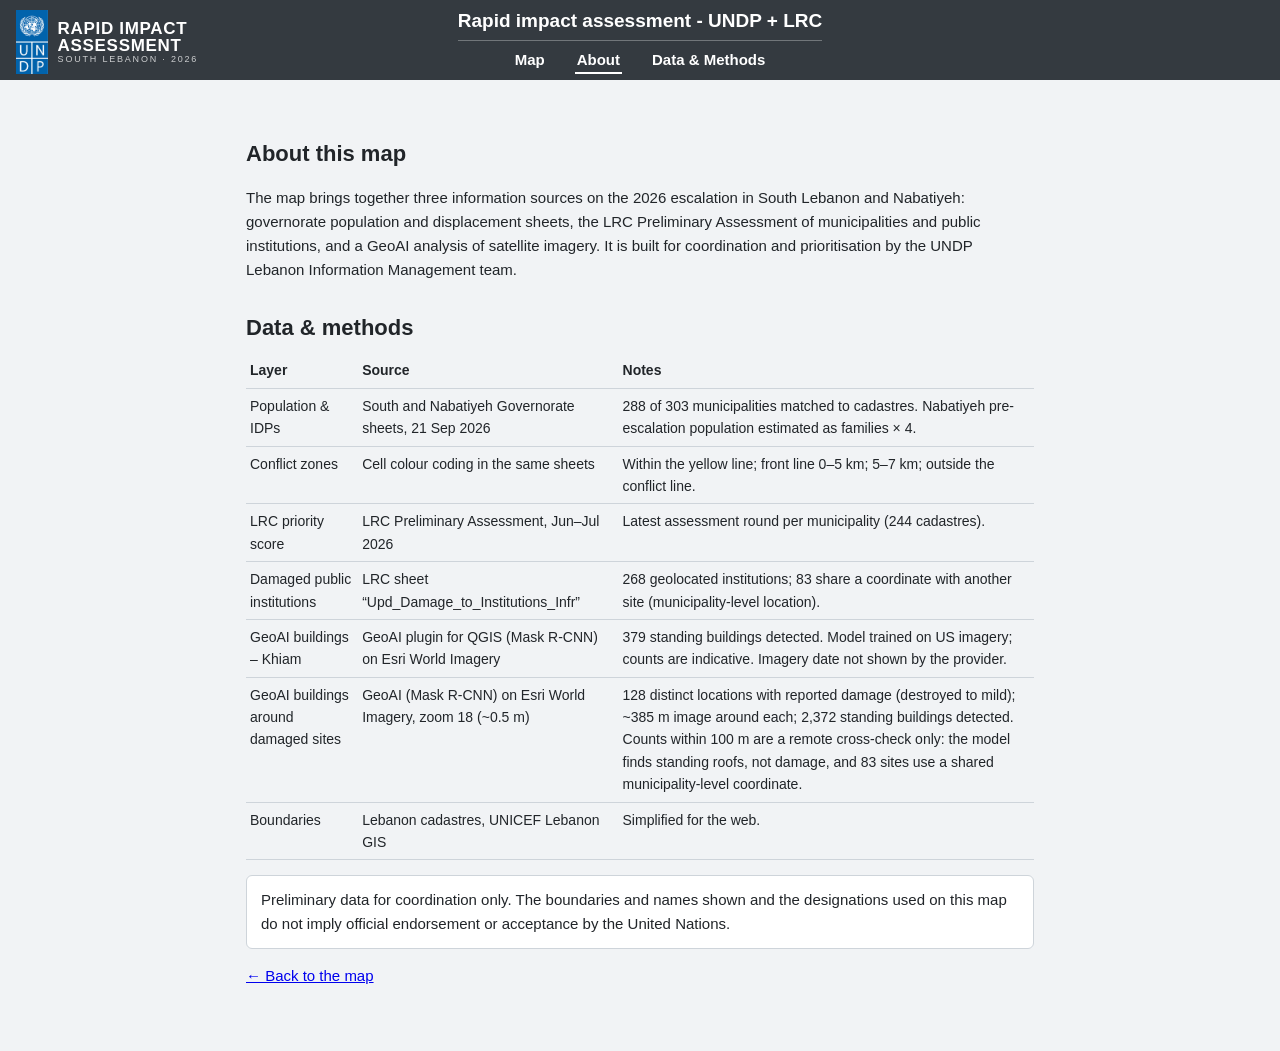
<file: about.html>
<!DOCTYPE html>
<html lang="en">
<head>
<meta charset="utf-8">
<meta name="viewport" content="width=device-width, initial-scale=1, viewport-fit=cover">
<title>About – Rapid impact assessment - UNDP + LRC</title>
<link rel="stylesheet" href="style.css?v=6">
<style>
  body { display: block; }
  .page { max-width: 820px; margin: 0 auto; padding: 28px max(16px, env(safe-area-inset-right, 0px)) 48px max(16px, env(safe-area-inset-left, 0px)); line-height: 1.6; }
  .page h2 { font-size: 22px; margin: 28px 0 8px; }
  .page table { width: 100%; border-collapse: collapse; font-size: 14px; }
  .page td, .page th { border-bottom: 1px solid var(--line); padding: 6px 4px; text-align: left; vertical-align: top; }
  .page .note { background: var(--card); border: 1px solid var(--line); border-radius: 6px; padding: 12px 14px; }
</style>
</head>
<body>
<header class="topbar">
  <div class="brand"><img class="org-logo" src="undp-logo.png" alt="UNDP" width="32" height="64" style="height:64px;width:auto">
    <div class="brand-text"><strong>RAPID IMPACT</strong><strong>ASSESSMENT</strong><small>SOUTH LEBANON · 2026</small></div></div>
  <div class="title-block"><h1>Rapid impact assessment - UNDP + LRC</h1>
    <nav class="nav"><a href="index.html">Map</a><a href="about.html" class="active">About</a><a href="#data">Data &amp; Methods</a></nav></div>
  <div class="top-right"></div>
</header>
<main class="page">
  <h2>About this map</h2>
  <p>The map brings together three information sources on the 2026 escalation in South Lebanon and Nabatiyeh: governorate population and displacement sheets, the LRC Preliminary Assessment of municipalities and public institutions, and a GeoAI analysis of satellite imagery. It is built for coordination and prioritisation by the UNDP Lebanon Information Management team.</p>

  <h2 id="data">Data &amp; methods</h2>
  <table>
    <tr><th>Layer</th><th>Source</th><th>Notes</th></tr>
    <tr><td>Population &amp; IDPs</td><td>South and Nabatiyeh Governorate sheets, 21 Sep 2026</td><td>288 of 303 municipalities matched to cadastres. Nabatiyeh pre-escalation population estimated as families × 4.</td></tr>
    <tr><td>Conflict zones</td><td>Cell colour coding in the same sheets</td><td>Within the yellow line; front line 0–5 km; 5–7 km; outside the conflict line.</td></tr>
    <tr><td>LRC priority score</td><td>LRC Preliminary Assessment, Jun–Jul 2026</td><td>Latest assessment round per municipality (244 cadastres).</td></tr>
    <tr><td>Damaged public institutions</td><td>LRC sheet “Upd_Damage_to_Institutions_Infr”</td><td>268 geolocated institutions; 83 share a coordinate with another site (municipality-level location).</td></tr>
    <tr><td>GeoAI buildings – Khiam</td><td>GeoAI plugin for QGIS (Mask R-CNN) on Esri World Imagery</td><td>379 standing buildings detected. Model trained on US imagery; counts are indicative. Imagery date not shown by the provider.</td></tr>
    <tr><td>GeoAI buildings around damaged sites</td><td>GeoAI (Mask R-CNN) on Esri World Imagery, zoom 18 (~0.5 m)</td><td>128 distinct locations with reported damage (destroyed to mild); ~385 m image around each; 2,372 standing buildings detected. Counts within 100 m are a remote cross-check only: the model finds standing roofs, not damage, and 83 sites use a shared municipality-level coordinate.</td></tr>
    <tr><td>Boundaries</td><td>Lebanon cadastres, UNICEF Lebanon GIS</td><td>Simplified for the web.</td></tr>
  </table>
  <p class="note">Preliminary data for coordination only. The boundaries and names shown and the designations used on this map do not imply official endorsement or acceptance by the United Nations.</p>
  <p><a href="index.html">← Back to the map</a></p>
</main>
</body>
</html>
</file>
<file: style.css>
/* Three-panel map app (controls | map | info), modelled on the Tensions Monitoring System layout */
:root {
  --bar: #343a40; --bar-fg: #ffffff;
  --bg: #f1f3f5; --panel: #e9ecef; --card: #ffffff; --line: #ced4da;
  --fg: #212529; --dim: #6c757d;
  --green: #28a745; --green-dk: #1e7e34; --grey-head: #6c757d;
  --blue: #1a73e8; --accent-soft: #e8f0fe;
  --font: Calibri, "Segoe UI", Carlito, Arial, sans-serif;
  color-scheme: light;
}
:root[data-theme="dark"] {
  --bar: #15191d; --bar-fg: #f1f3f5;
  --bg: #1d2226; --panel: #23292e; --card: #2c3338; --line: #3b444b;
  --fg: #e9ecef; --dim: #a7b0b8;
  --green: #2fb956; --green-dk: #23913f; --grey-head: #4b555e;
  --blue: #6ea8ff; --accent-soft: #24364f;
  color-scheme: dark;
}
* { box-sizing: border-box; }
html, body { height: 100%; margin: 0; }
body { font-family: var(--font); background: var(--bg); color: var(--fg); font-size: 15px; display: flex; flex-direction: column; }

/* header */
.topbar { background: var(--bar); color: var(--bar-fg); display: grid; grid-template-columns: 1fr auto 1fr; align-items: center;
  padding: 10px max(16px, env(safe-area-inset-right, 0px)) 6px max(16px, env(safe-area-inset-left, 0px)); gap: 12px; }
.brand { display: flex; gap: 10px; align-items: center; }
.brand-mark { display: grid; grid-template-rows: repeat(3, 12px); gap: 3px; }
.brand-mark span { width: 12px; background: #1a73e8; }
.brand-mark span:nth-child(2) { background: #f2c94c; }
.brand-mark span:nth-child(3) { background: #e2574c; }
.brand-text { display: flex; flex-direction: column; line-height: 1.02; }
.brand-text strong { font-size: 17px; letter-spacing: .04em; }
.brand-text small { font-size: 9px; letter-spacing: .2em; opacity: .75; }
.title-block { text-align: center; }
.title-block h1 { font-size: 19px; margin: 0 0 6px; padding-bottom: 8px; border-bottom: 1px solid rgba(255,255,255,.3); }
.nav { display: flex; gap: 28px; justify-content: center; }
.nav a { color: var(--bar-fg); text-decoration: none; font-weight: 600; padding: 4px 2px; }
.nav a.active { border-bottom: 2px solid var(--bar-fg); }
.top-right { display: flex; justify-content: flex-end; align-items: center; gap: 18px; }
.pill-btn { border-radius: 999px; border: 1px solid #fff; background: transparent; color: var(--bar-fg); padding: 6px 14px; font: 600 13px var(--font); cursor: pointer; }
.org { background: #1a73e8; color: #fff; font-weight: 700; padding: 6px 10px; text-align: center; line-height: 1.05; letter-spacing: .1em; font-size: 15px; }
.org span { font-size: 10px; letter-spacing: .05em; font-weight: 400; }

/* layout */
.layout { flex: 1; display: grid; grid-template-columns: 300px 1fr 320px; min-height: 0; }
.controls { background: var(--panel); overflow-y: auto; padding: 14px; display: flex; flex-direction: column; gap: 12px; border-right: 6px solid var(--line); }
.info { background: var(--panel); overflow-y: auto; padding: 14px; border-left: 1px solid var(--line); }

.controls > * { flex: none; }
.card { background: var(--card); border-radius: 6px; padding: 12px; display: flex; flex-direction: column; gap: 10px; }
.card-title { font-size: 16px; text-align: center; margin: 0; }
.seg { display: flex; gap: 6px; }
.seg button { flex: 1; border: 1px solid var(--line); background: var(--card); color: var(--fg); padding: 7px 6px; border-radius: 6px; font: 15px var(--font); cursor: pointer; }
.seg button.on { background: var(--green); border-color: var(--green-dk); color: #fff; }
.ghost-btn { border: 1px solid var(--line); background: var(--card); color: var(--fg); border-radius: 6px; padding: 6px; font: 600 12.5px var(--font); cursor: pointer; }
.ghost-btn.on { background: var(--accent-soft); border-color: var(--blue); }

.group { background: var(--card); border-radius: 6px; overflow: hidden; }
.group-head { list-style: none; cursor: pointer; background: var(--grey-head); color: #fff; padding: 10px 12px; font-weight: 700; display: flex; justify-content: space-between; }
.group-head::-webkit-details-marker { display: none; }
.group-head::after { content: "▼"; font-size: 12px; }
.group[open] > .group-head::after { content: "▲"; }
.group-head.green { background: var(--green); }
.group-body { padding: 10px 12px 12px; display: flex; flex-direction: column; gap: 8px; }
.sub { font-size: 12px; color: var(--dim); margin: 0; text-transform: none; }
.ind-row { display: grid; grid-template-columns: 1fr 64px; gap: 6px; }
.ind { text-align: left; border: 1px solid var(--line); background: var(--card); color: var(--fg); border-radius: 6px; padding: 9px 10px; font: 600 14.5px var(--font); cursor: pointer; }
.ind.on { background: var(--green); color: #fff; border-color: var(--green-dk); }
.ind.on::after { content: " ✓"; }
.col-btn { border: 1px solid var(--line); background: var(--panel); color: var(--fg); border-radius: 6px; font: 14px var(--font); cursor: pointer; }
.toggle { display: flex; gap: 8px; align-items: center; font-weight: 600; cursor: pointer; }
.toggle input { accent-color: var(--green); width: 16px; height: 16px; }
.slider { display: grid; grid-template-columns: auto 1fr 40px; gap: 8px; align-items: center; font-size: 13px; color: var(--dim); }
.slider input { accent-color: var(--green); }
.chips { display: flex; flex-wrap: wrap; gap: 5px; }
.chip { border: 1px solid var(--line); border-radius: 999px; padding: 3px 9px 3px 6px; font: 12.5px var(--font); background: var(--card); color: var(--fg); cursor: pointer; display: inline-flex; align-items: center; gap: 5px; }
.chip i { width: 10px; height: 10px; border-radius: 50%; display: inline-block; border: 1px solid rgba(0,0,0,.25); }
.chip.off { opacity: .4; text-decoration: line-through; }
.seg3 { flex-direction: row; }
button:focus-visible, a:focus-visible, input:focus-visible, summary:focus-visible { outline: 2px solid var(--blue); outline-offset: 2px; }

/* map */
.map-wrap { position: relative; min-width: 0; }
#map { position: absolute; inset: 0; background: var(--bg); }
.map-tools { position: absolute; top: 12px; left: 12px; z-index: 500; display: flex; flex-direction: column; gap: 8px; }
.map-tools button { background: var(--card); color: var(--fg); border: 1px solid var(--line); border-radius: 4px; padding: 8px 12px; font: 600 13px var(--font); cursor: pointer; box-shadow: 0 1px 4px rgba(0,0,0,.15); text-align: left; }
.map-tools button.on { background: var(--green); color: #fff; }
.leaflet-top.leaflet-left { top: 140px; }
.legend { position: absolute; right: 14px; bottom: 26px; z-index: 500; background: var(--card); color: var(--fg); border-radius: 6px; padding: 10px 14px; box-shadow: 0 1px 6px rgba(0,0,0,.2); min-width: 190px; max-width: 260px; max-height: 60%; overflow-y: auto; }
.legend h3 { margin: 0 0 6px; font-size: 17px; }
.legend h4 { margin: 8px 0 4px; font-size: 13.5px; }
.legend .row { display: flex; align-items: center; gap: 8px; font-size: 13px; margin: 3px 0; font-variant-numeric: tabular-nums; }
.legend .sw { width: 18px; height: 14px; border: 1px solid rgba(0,0,0,.35); flex: none; }
.legend .dot { width: 12px; height: 12px; border-radius: 50%; border: 1.5px solid #fff; box-shadow: 0 0 0 1px rgba(0,0,0,.3); flex: none; margin: 0 3px; }
.leaflet-container { font-family: var(--font); }
.leaflet-tooltip.lbl { background: transparent; border: 0; box-shadow: none; font-weight: 700; color: #222; text-shadow: 0 0 3px #fff, 0 0 3px #fff; font-size: 11px; }
.leaflet-popup-content { font-family: var(--font); font-size: 13.5px; }
.leaflet-popup-content b { font-size: 14.5px; }

/* info panel */
.tabs { display: flex; gap: 2px; border-bottom: 1px solid var(--line); margin-bottom: 12px; overflow-x: auto; }
.tabs button { background: none; border: 0; padding: 10px 8px; font: 600 15px var(--font); color: var(--dim); cursor: pointer; border-bottom: 3px solid transparent; white-space: nowrap; }
.tabs button.on { color: var(--blue); border-bottom-color: var(--blue); }
.tab-body { background: var(--card); border-radius: 6px; padding: 14px; font-size: 14px; line-height: 1.5; }
.guide-card { background: var(--panel); border: 1px solid var(--line); border-radius: 6px; padding: 12px 14px; }
.guide-card h3 { margin: 0; font-size: 18px; line-height: 1.3; }
.tab-body h4 { text-transform: uppercase; letter-spacing: .05em; font-size: 12.5px; color: var(--dim); border-bottom: 1px solid var(--line); padding-bottom: 6px; margin: 16px 0 8px; }
.steps { list-style: none; counter-reset: s; padding: 0; margin: 0; display: flex; flex-direction: column; gap: 8px; }
.steps li { counter-increment: s; border: 1px solid var(--line); border-radius: 6px; padding: 8px 10px 8px 38px; position: relative; display: flex; flex-direction: column; }
.steps li::before { content: counter(s); position: absolute; left: 10px; top: 9px; width: 20px; height: 20px; border-radius: 50%; background: var(--accent-soft); color: var(--blue); font-size: 12px; display: grid; place-items: center; font-weight: 700; }
.steps span { font-size: 13px; color: var(--dim); }
.kpis { display: grid; grid-template-columns: 1fr 1fr; gap: 8px; }
.kpi { border: 1px solid var(--line); border-radius: 6px; padding: 8px 10px; }
.kpi b { display: block; font-size: 22px; font-variant-numeric: tabular-nums; }
.kpi span { font-size: 12px; color: var(--dim); }
.kv { width: 100%; border-collapse: collapse; font-size: 13.5px; }
.kv td { padding: 5px 2px; border-bottom: 1px solid var(--line); }
.kv td:last-child { text-align: right; font-variant-numeric: tabular-nums; font-weight: 600; }
.bar { display: grid; grid-template-columns: 110px 1fr 34px; gap: 6px; align-items: center; font-size: 12.5px; margin: 4px 0; }
.bar .track { background: var(--panel); height: 10px; border-radius: 2px; overflow: hidden; }
.bar .fill { height: 100%; }
.bar .n { text-align: right; font-variant-numeric: tabular-nums; }
.pill { display: inline-block; border-radius: 999px; padding: 1px 9px; font-size: 12px; font-weight: 700; color: #111; }
.layer-item { border: 1px solid var(--line); border-radius: 6px; padding: 8px 10px; margin-bottom: 8px; }
.layer-item b { display: block; }
.dl { padding-left: 18px; } .dl li { margin: 6px 0; } .dl a { color: var(--blue); }

@media (max-width: 1100px) { .layout { grid-template-columns: 270px 1fr; } .info { display: none; } }
@media (max-width: 720px) {
  .topbar { grid-template-columns: 1fr auto; } .title-block { display: none; }
  .layout { grid-template-columns: 1fr; grid-template-rows: 60vh auto; }
  .controls { order: 2; border-right: 0; } .map-wrap { order: 1; }
}

.site-select { width: 100%; padding: 7px 8px; border: 1px solid var(--line); border-radius: 6px; background: var(--card); color: var(--fg); font: 13.5px var(--font); }

.org-logo { height: 64px; width: auto; display: block; }
</file>
